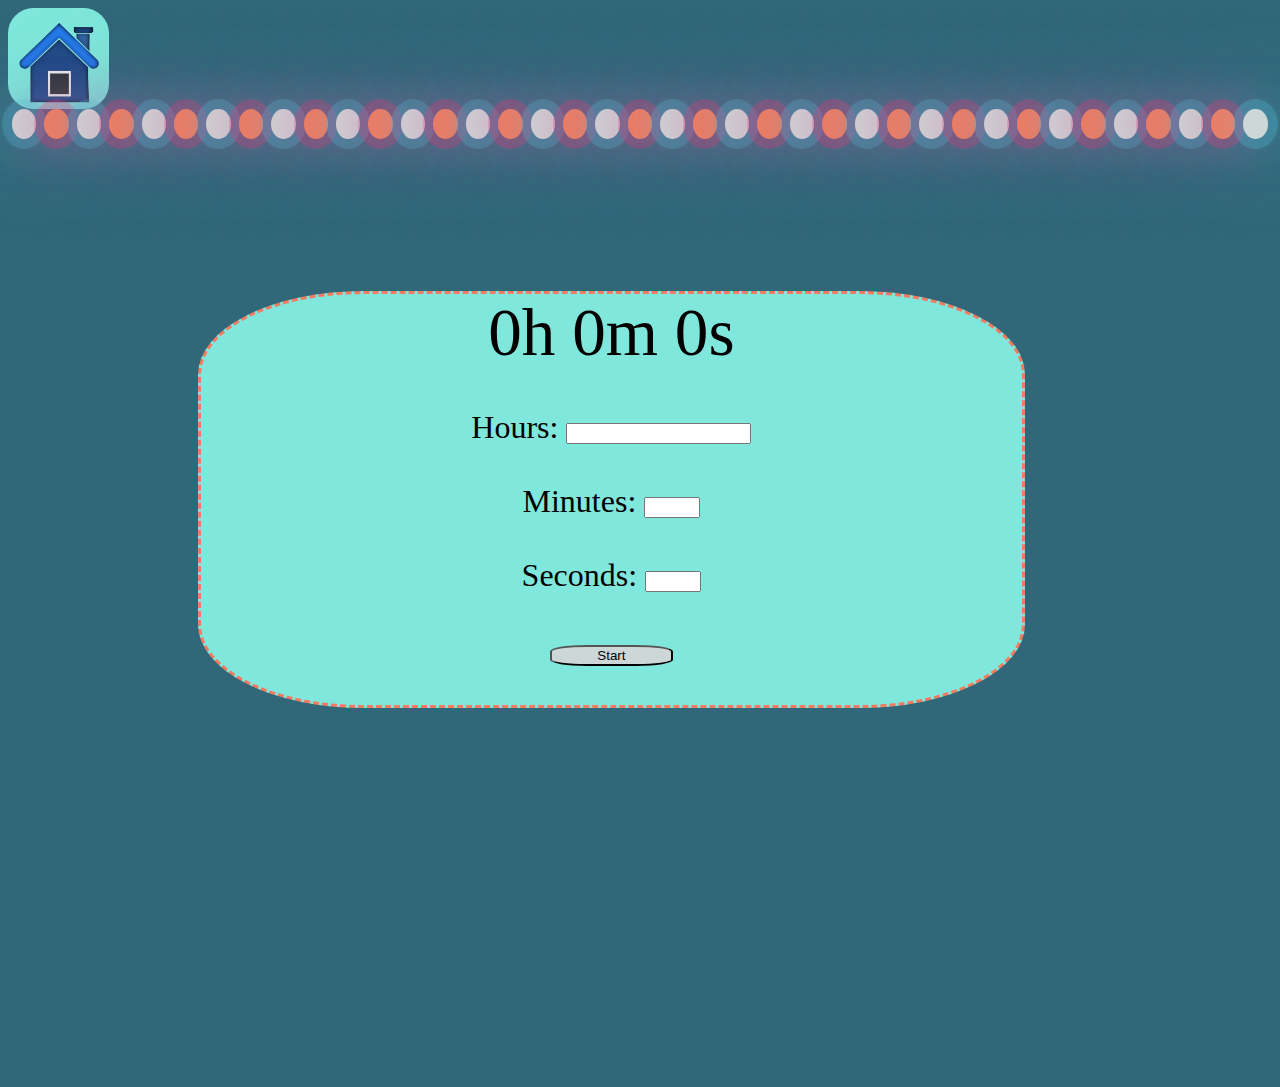
<file: ctdn.html>
<!DOCTYPE html>
<html>
<head>
  <title>Countdown Timer</title>
</head>
<body>
  <div class="home">
  <a href="index.html"><img src="R.png" id="house"></a>
  </div>
  <div class="bubbles">
    <span style="--i:11;"></span>
    <span style="--i:12;"></span>
    <span style="--i:19;"></span>
    <span style="--i:22;"></span>
    <span style="--i:18;"></span>
    <span style="--i:24;"></span>
    <span style="--i:16;"></span>
    <span style="--i:20;"></span>
    <span style="--i:17;"></span>
    <span style="--i:26;"></span>
    <span style="--i:21;"></span>
    <span style="--i:28;"></span>
    <span style="--i:15;"></span>
    <span style="--i:14;"></span>
    <span style="--i:13;"></span>
    <span style="--i:22;"></span>
    <span style="--i:18;"></span>
    <span style="--i:24;"></span>
    <span style="--i:16;"></span>
    <span style="--i:20;"></span>
    <span style="--i:17;"></span>
    <span style="--i:26;"></span>
    <span style="--i:21;"></span>
    <span style="--i:28;"></span>
    <span style="--i:15;"></span>
    <span style="--i:14;"></span>
    <span style="--i:13;"></span>
    <span style="--i:22;"></span>
    <span style="--i:10;"></span>
    <span style="--i:22;"></span>
    <span style="--i:14;"></span>
    <span style="--i:24;"></span>
    <span style="--i:26;"></span>
    <span style="--i:21;"></span>
    <span style="--i:28;"></span>
    <span style="--i:15;"></span>
    <span style="--i:14;"></span>
    <span style="--i:13;"></span>
    <span style="--i:22;"></span>
  </div>
  
  <div class="time">
    <div id="timer">0h 0m 0s</div><br>
  <label for="hours">Hours:</label>
  <input type="number" id="hours" min="0" step="1"><br><br>
  <label for="minutes">Minutes:</label>
  <input type="number" id="minutes" min="0" max="59" step="1"><br><br>
  <label for="seconds">Seconds:</label>
  <input type="number" id="seconds" min="0" max="59" step="1"><br><br>
  <button onclick="startTimer()">Start</button><br><br>
  <audio id="audio" src="Don_Omar_ft_Lucenzo_-_Danza_Kuduro.mp3"></audio>
  </div> 

  <style>
    body{
      background-color: #316879;
    }

    .bubbles{
  position: relative;
  display: flex;
}

#house{
  width: 8%;
  max-width: 15%;
  display: flex;
  align-items: center;
  justify-content: center;
  background-color:   #7fe7dc;
  border-radius: 25%;
}

#house:hover{
  cursor: pointer;
  border-radius: 0%;
}

.bubbles span{
  position: relative;
  width: 30px;
  height: 30px;
  background: #ced7d8;
  margin: 0 4px;
  border-radius: 50%;
  box-shadow: 0 0 0 10px #4fc3dc44,
  0 0 50px #4fc3dc ,
  0 0 100px #4fc3dc;
  animation: animate 15s linear infinite;
  animation-duration: calc(120s / var(--i));
}
.bubbles span:nth-child(even)
{
  background: #f47a60;
  box-shadow: 0 0 0 10px #ff2d7544,
  0 0 50px  #ff2d75 ,
  0 0 100px  #ff2d75;
  
}
@keyframes animate
{
  0%
  {
    transform: translateY(100vh) scale(0);
  }
  100%
  {
    transform: translateY(-10vh) scale(0.7);
  }
}

    #timer{
      font-size: 210% ;
    }

    .time{
      background-color: #7fe7dc;
      width: 65%;
      align-items: center;
      justify-content: center;
      text-align: center;
      font-size: 200%;
      border-radius: 20%;
      margin-top: 12%;
      margin-bottom: 30%;
      margin-left: 15%;
      margin-right: 30%;
      border-style: dashed;
      border-color: #f47a60 ;
    }

    button{
      background-color: #ced7d8;
      width: 15%;
      border-radius: 30%;
    }

    button:hover{
      cursor: pointer;
      background-color:#f47a60;
      border-style: none;
    }
  </style>

  <script>
    function startTimer() {
      var hoursInput = document.getElementById("hours");
      var minutesInput = document.getElementById("minutes");
      var secondsInput = document.getElementById("seconds");

      var hours = parseInt(hoursInput.value) || 0;
      var minutes = parseInt(minutesInput.value) || 0;
      var seconds = parseInt(secondsInput.value) || 0;

      var totalDuration = hours * 3600 + minutes * 60 + seconds;
      if (totalDuration <= 0) {
        alert("Please enter a valid duration!");
        return;
      }

      var timerDisplay = document.getElementById("timer");
      var audio = document.getElementById("audio");

      var countdown = setInterval(function() {
        var remainingHours = Math.floor(totalDuration / 3600);
        var remainingMinutes = Math.floor((totalDuration % 3600) / 60);
        var remainingSeconds = totalDuration % 60;

        timerDisplay.innerHTML = remainingHours + "h " + remainingMinutes + "m " + remainingSeconds + "s remaining";

        if (totalDuration <= 0) {
          clearInterval(countdown);
          timerDisplay.innerHTML = "Countdown completed!";
          audio.play();
        }

        totalDuration--;
      }, 1000);
    }
  </script>
</body>
</html>
</file>
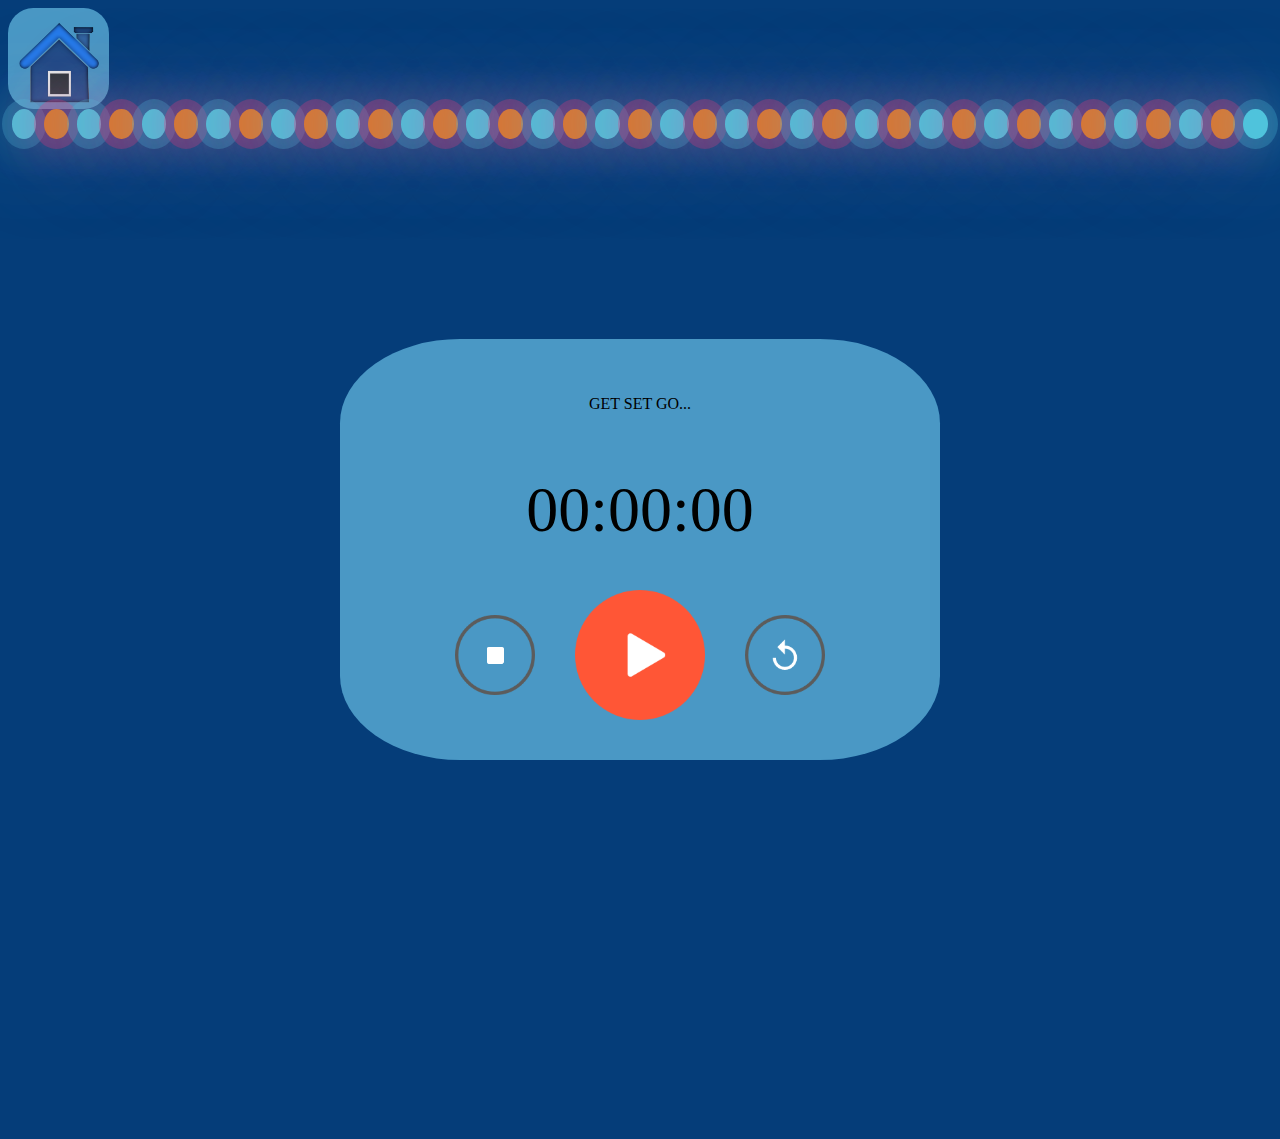
<file: stopwatch.html>
<!DOCTYPE html>
<html>
  <head>
    <title>STOPWATCH</title>
    <link rel="stylesheet" href="style.css" />
  </head>
  <body>

    <div class="home">
      <a href="index.html"><img src="R.png" id="house"></a>
      </div>
      <div class="bubbles">
        <span style="--i:11;"></span>
        <span style="--i:12;"></span>
        <span style="--i:19;"></span>
        <span style="--i:22;"></span>
        <span style="--i:18;"></span>
        <span style="--i:24;"></span>
        <span style="--i:16;"></span>
        <span style="--i:20;"></span>
        <span style="--i:17;"></span>
        <span style="--i:26;"></span>
        <span style="--i:21;"></span>
        <span style="--i:28;"></span>
        <span style="--i:15;"></span>
        <span style="--i:14;"></span>
        <span style="--i:13;"></span>
        <span style="--i:22;"></span>
        <span style="--i:18;"></span>
        <span style="--i:24;"></span>
        <span style="--i:16;"></span>
        <span style="--i:20;"></span>
        <span style="--i:17;"></span>
        <span style="--i:26;"></span>
        <span style="--i:21;"></span>
        <span style="--i:28;"></span>
        <span style="--i:15;"></span>
        <span style="--i:14;"></span>
        <span style="--i:13;"></span>
        <span style="--i:22;"></span>
        <span style="--i:10;"></span>
        <span style="--i:22;"></span>
        <span style="--i:14;"></span>
        <span style="--i:24;"></span>
        <span style="--i:26;"></span>
        <span style="--i:21;"></span>
        <span style="--i:28;"></span>
        <span style="--i:15;"></span>
        <span style="--i:14;"></span>
        <span style="--i:13;"></span>
        <span style="--i:22;"></span>
      </div>

    <div class="stopwatch">
      <p>GET SET GO...</p>
      <h1 id="displayTime">00:00:00</h1>
      <div class="buttons">
        <img src="stop.png" id="stop" onclick="watchStop()"/>
        <img src="start.png" id="start" onclick="watchStart()" />
        <img src="reset.png" id="reset" onclick="watchReset()" />
      </div>
    </div>
    <script>
      let [seconds, minutes, hours] = [0, 0, 0] ;
      let displayTime = document.getElementById("displayTime") ;
      let timer = null ;

      function stopwatch(){
        seconds++ ;
        if(seconds==60){
          seconds=0 ;
          minutes++ ;
          if(minutes==60){
            minutes=0;
            hours++
          }
        }

        let h = hours < 10 ? "0" + hours : hours ;
        let m = minutes < 10 ? "0" + minutes : minutes ;
        let s = seconds < 10 ? "0" + seconds : seconds ;

        displayTime.innerHTML = h+":"+ m+":"+ s;
      }

      function watchStart(){
        if(timer!=null){
          clearInterval(timer) ;
        }
        timer = setInterval(stopwatch,1000) ;
      }

      function watchStop(){
        clearInterval(timer) ;
      }

      function watchReset(){
        clearInterval(timer) ;
        let [seconds, minutes, hours] = [0, 0, 0] ;
        displayTime.innerHTML = "00:00:00";
      }
    </script>
  </body>
</html>
</file>
<file: style.css>
body{
  background-color: #053d79;
}

a{
  font-size: 200%;
  color: black;
}

 #house{
  width: 8%;
  max-width: 15%;
  display: flex;
  align-items: center;
  justify-content: center;
  background-color:  rgb(74, 152, 197);
  border-radius: 25%;
}

#house:hover{
  cursor: pointer;
  border-radius: 0%;
}
.stopwatch{
  width: 90%;
  max-width: 600px;
  background-color: rgb(74, 152, 197);
  background-size: cover;
  background-position: center;
  text-align:center ;
  padding: 40px 0;
  color: black;
  margin: 200px auto 0;
  border-radius: 20%;
  border-style: none;
  margin-bottom: 30%;
} 


 .stopwatch h1{
  margin-top: 60px ;
  font-size: 64px;
  font-weight: 400;
 }

.buttons{
  display: flex;
  align-items: center;
  justify-content: center;
}

.buttons img{
  width: 80px;
  margin: 0 20px;
  cursor: pointer;
}

.buttons img:nth-child(2){
  width: 130px
}

.buttons img:hover{
  background-color: black;
  border-radius: 100%;
}

p{
  font-size: 100%;
}

 .bubbles{
  position: relative;
  display: flex;
}

.bubbles span{
  position: relative;
  width: 30px;
  height: 30px;
  background: #4fc3dc;
  margin: 0 4px;
  border-radius: 50%;
  box-shadow: 0 0 0 10px #4fc3dc44,
  0 0 50px #4fc3dc ,
  0 0 100px #4fc3dc;
  animation: animate 15s linear infinite;
  animation-duration: calc(120s / var(--i)) ;
}
.bubbles span:nth-child(even)
{
  background: #de752f;
  box-shadow: 0 0 0 10px #ff2d7544,
  0 0 50px  #ff2d75 ,
  0 0 100px  #ff2d75;
  
}
@keyframes animate
{
  0%
  {
    transform: translateY(100vh) scale(0);
  }
  100%
  {
    transform: translateY(-10vh) scale(1);
  }
}
</file>
